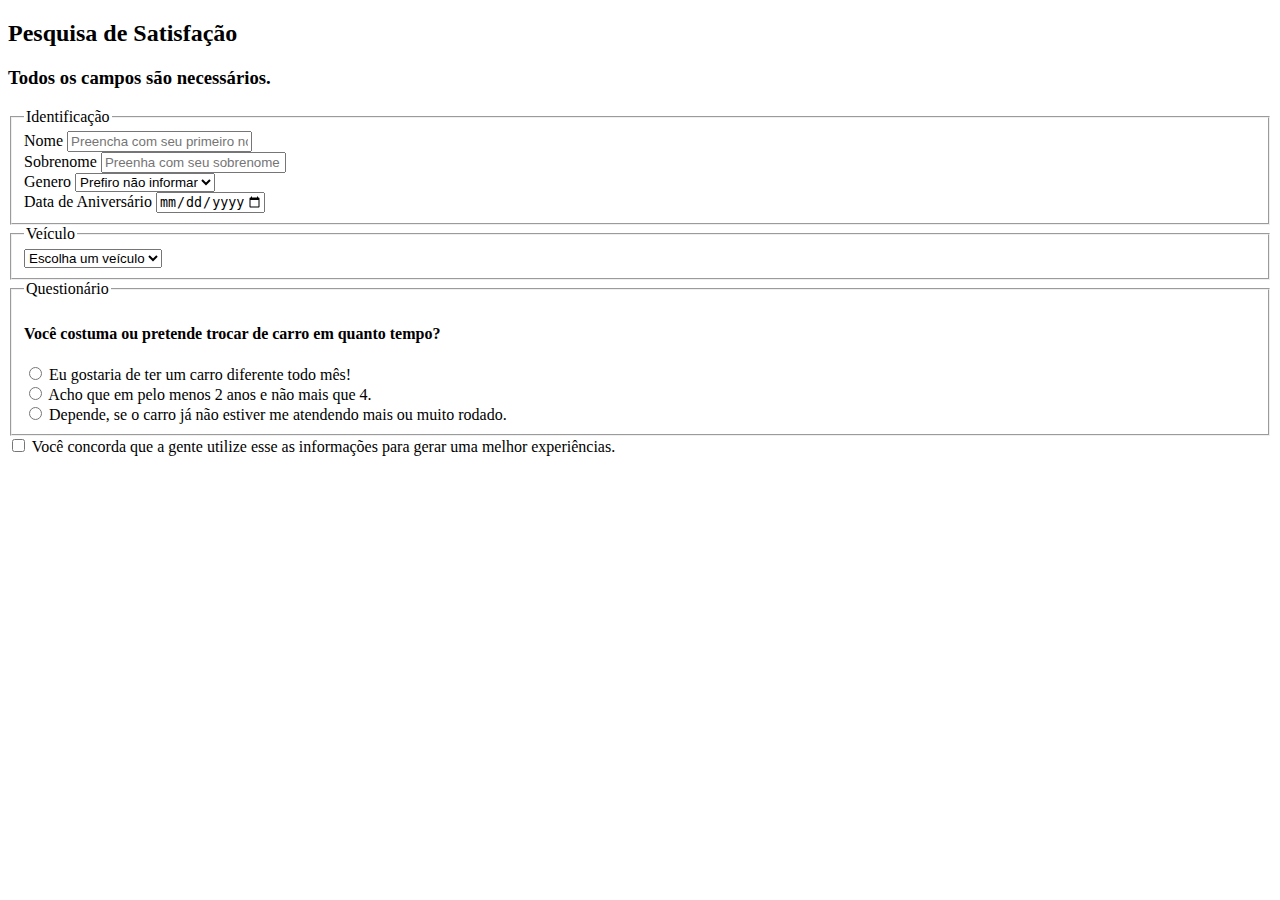
<file: index.html>
<!DOCTYPE html>
<html lang="pt-br">
<head>
    <meta charset="UTF-8">
    <title>Aula 14 - Personalizando formulários</title>
</head>
<body>
    <section>
        <h2 class="cabecalho__titulo">Pesquisa de Satisfação</h2>
        <h3 class="cabecalho__subtitulo">Todos os campos são necessários.</h3>
        <form class="formulario" action="" method="GET">
            <!--
                fieldset permite agrupar quando existem vários elementos do formulário associados.
                Obs.: Cada fieldset deve ter uma legenda.
            -->
            <fieldset class="formulario__grupo">
                <!--
                    legend: É o texto que descreve o grupo dos elementos do formulário.
                -->
                <legend class="formulario__legenda">Identificação</legend>
                <div class="formulario__linha">
                    <label class="formulario__rotulo" for="nome">Nome</label>
                    <input 
                        class="formulario__campo" 
                        type="text" 
                        name="nome"
                        id="nome"
                        placeholder="Preencha com seu primeiro nome"
                        required
                    >
                </div>
                <div class="formulario__linha">
                    <label class="formulario__rotulo" for="sobrenome">Sobrenome</label>
                    <input 
                        class="formulario__campo" 
                        type="text"
                        name="sobrenome"
                        id="sobrenome" 
                        placeholder="Preenha com seu sobrenome"
                        required
                    >
                </div>
                <div class="formulario__linha">
                    <label class="formulario__rotulo" for="genero">Genero</label>
                    <select name="genero" id="genero">
                        <option value="feminino">Feminino</option>
                        <option value="masculino">Masculino</option>
                        <option value="outros" selected>Prefiro não informar</option>
                    </select>
                </div>
                <div class="formulario__linha">
                    <label class="formulario__rotulo" for="aniversario">Data de Aniversário</label>
                    <!-- 
                        type="date" permite trabalhar com tipos data
                        min: a partir de que data o campo irá permitir guardar a data.
                        max: até que data o campo irá permitir guardar a data.
                    -->
                    <input 
                        type="date" 
                        name="aniversario" 
                        id="aniversario" 
                        min="1900-01-01" 
                        max="2000-01-01"
                    >
                </div>
            </fieldset>
            <fieldset class="formulario__grupo">
                <legend>Veículo</legend>
                <select name="veiculo" id="veiculo">
                    <option disabled selected>Escolha um veículo</option>
                    <optgroup label="Fiat">
                        <option value="argo">Argo</option>
                        <option value="uno">Uno</option>
                        <option value="cronos">Cronos</option>
                        <option value="toro">Toro</option>
                    </optgroup>
                    <optgroup label="Nissan">
                        <option value="kicks">Kicks</option>
                        <option value="frontier">Frontier</option>
                        <option value="leaf">Leaf</option>
                        <option value="versa">Versa</option>
                    </optgroup>
                    <optgroup label="Volkswagen">
                        <option value="golf">Golf</option>
                        <option value="jetta">Jetta</option>
                        <option value="gold">Gol</option>
                        <option value="nivus">Nivus</option>
                    </optgroup>
                    <optgroup label="Chevrolet">
                        <option value="onix">Onix</option>
                        <option value="tracker">Tracker</option>
                        <option value="montana">Montana</option>
                        <option value="cruze">Cruze</option>
                    </optgroup>
                </select>
            </fieldset>
            <fieldset class="formulario__grupo">
                <legend>Questionário</legend>
                <section class="questao__linha">
                    <h4>Você costuma ou pretende trocar de carro em quanto tempo?</h4>
                    <div class="formulario__linha">
                        <input type="radio" name="questao1" id="resposta11" value="1">
                        <label for="resposta11">Eu gostaria de ter um carro diferente todo mês!</label>
                    </div>
                    <div class="formulario__linha">
                        <input type="radio" name="questao1" id="resposta12" value="2">
                        <label for="resposta12">Acho que em pelo menos 2 anos e não mais que 4.</label>
                    </div>
                    <div class="formulario__linha">
                        <input type="radio" name="questao1" id="resposta13" value="3">
                        <label for="resposta13">Depende, se o carro já não estiver me atendendo mais ou muito rodado.</label>
                    </div>
                </section>
            </fieldset>
            <div class="formulario__linha">
                <div>
                    <input type="checkbox" name="termos" id="termos" value="termos">
                    <label for="termos">Você concorda que a gente utilize esse as informações para gerar uma melhor experiências.</label>
                </div>
            </div>
        </form>
    </section> 
</body>
</html>
</file>
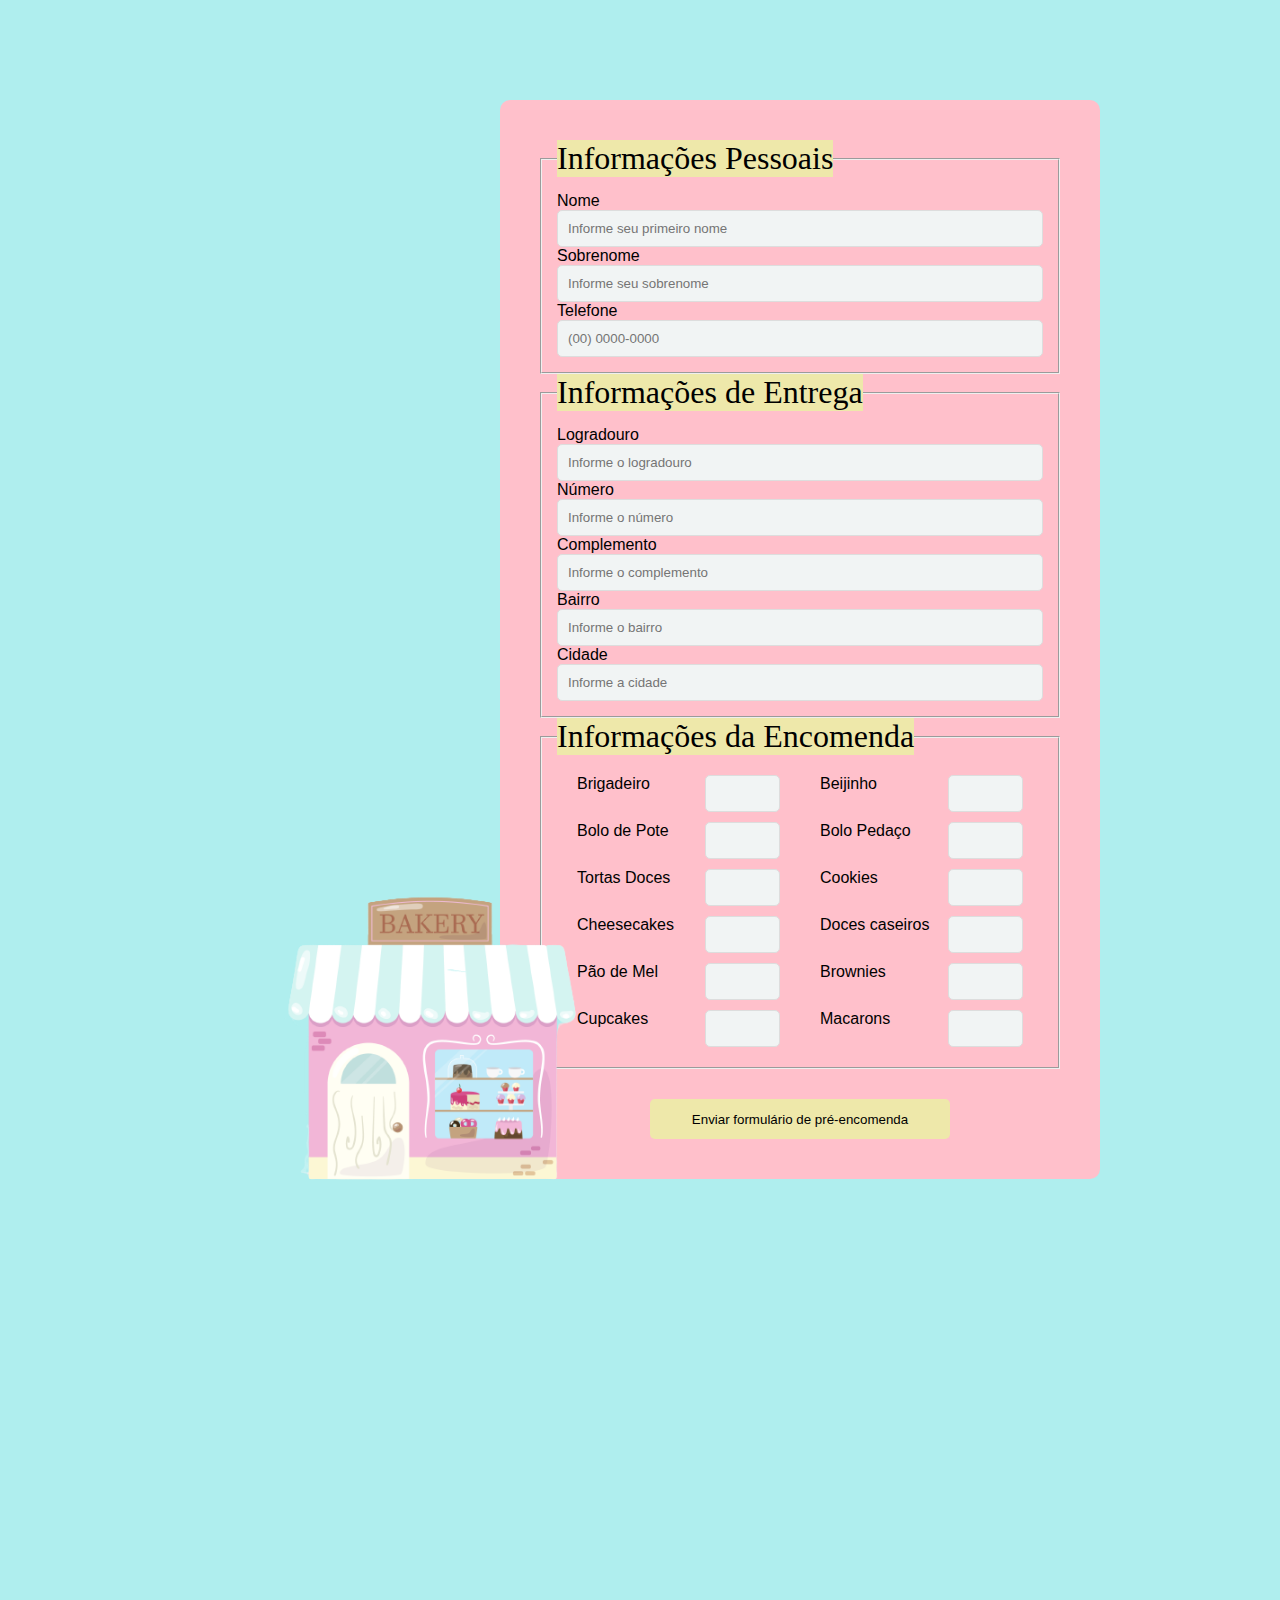
<file: exMesa-Sala01/index.html>
<!DOCTYPE html>
<html lang="pt-br">
<head>
    <meta charset="UTF-8">
    <title>Mesa de Trabalho - Aula 14</title>
    <link rel="stylesheet" href="./css/style.css">
</head>
<body>

   

    <section>
        <form
        class="form-vendas"
        action=""
        method="GET"
        >
            <fieldset class="form-sections">

        
                <legend class="form-legends">
                    Informações Pessoais
                </legend>
                <div class=form-lines>
                    <label
                    class="form-labels"
                    for="name"
                    >
                        Nome
                    </label>
                    <input
                    class="form-fields"
                    type="text"
                    name="name"
                    id="name"
                    placeholder="Informe seu primeiro nome"
                    required
                    >
                </div>
                <div class=form-lines>
                    <label
                    class="form-labels"
                    for="surname"
                    >
                        Sobrenome
                    </label>
                    <input
                    class="form-fields"
                    type="text"
                    name="surname"
                    id="surname"
                    placeholder="Informe seu sobrenome"
                    required
                    >
                </div>
                <div class=form-lines>
                    <label
                    class="form-labels"
                    for="phone"
                    >
                        Telefone
                    </label>
                    <input
                    class="form-fields"
                    type="text"
                    name="surname"
                    id="surname"
                    placeholder="(00) 0000-0000"
                    required
                    >
                </div>
            </fieldset>
            <fieldset class="form-sections">
                <legend class="form-legends">
                    Informações de Entrega
                </legend>
                <div class=form-lines>
                    <label
                    class="form-labels"
                    for="address-street"
                    >
                        Logradouro
                    </label>
                    <input
                    class="form-fields"
                    type="text"
                    name="address-street"
                    id="address-street"
                    placeholder="Informe o logradouro"
                    required
                    >
                </div>
                <div class=form-lines>
                    <label
                    class="form-labels"
                    for="address-number"
                    >
                        Número
                    </label>
                    <input
                    class="form-fields"
                    type="text"
                    name="address-number"
                    id="address-number"
                    placeholder="Informe o número"
                    required
                    >
                    <label
                    class="form-labels"
                    for="address-comp"
                    >
                        Complemento
                    </label>
                    <input
                    class="form-fields"
                    type="text"
                    name="address-comp"
                    id="address-comp"
                    placeholder="Informe o complemento"
                    >
                </div>
                <div class=form-lines>
                    <label
                    class="form-labels"
                    for="neighborhood"
                    >
                        Bairro
                    </label>
                    <input
                    class="form-fields"
                    type="text"
                    name="neighborhood"
                    id="neighborhood"
                    placeholder="Informe o bairro"
                    required
                    >
                </div>
                <div class=form-lines>
                    <label
                    class="form-labels"
                    for="city"
                    >
                        Cidade
                    </label>
                    <input
                    class="form-fields"
                    type="text"
                    name="city"
                    id="city"
                    placeholder="Informe a cidade"
                    required
                    >
                </div>
            </fieldset>
            <fieldset class="form-sections">
                <legend>
                    Informações da Encomenda
                </legend>
                    <div class="options">
                        <div class=form-lines>
                            <div class="form-items">
                                <label for="brigadeiro">
                                    Brigadeiro
                                </label>
                                <input
                                type="number" class="qtd"
                                name="doces"
                                value = "brigadeiro"
                                id="brigadeiro"
                                min="0"
                                max="99"
                                maxlength="2"
                                >
                            </div>
                            <div class="form-items">
                                <label for="beijinho">
                                    Beijinho
                                </label>
                                <input
                                type="number" class="qtd"
                                name="doces"
                                value = "beijinho"
                                id = "beijinho"
                                min="0"
                                max="99"
                                maxlength="2"
                                >
                            </div>
                        </div>
                        <div class="form-lines">
                            <div class="form-items">
                                <label for="bolo-pote">
                                    Bolo de Pote
                                </label>
                                <input
                                type="number" class="qtd"
                                name="doces"
                                value = "bolo-pote"
                                id="bolo-pote"
                                min="0"
                                max="99"
                                maxlength="2"
                                >
                            </div>
                            <div class="form-items">
                                <label for="bolo-pedaço">
                                    Bolo Pedaço
                                </label>
                                <input
                                type="number" class="qtd"
                                name="doces"
                                value = "bolo-pedaço"
                                id="bolo-pedaço"
                                min="0"
                                max="99"
                                maxlength="2"
                                >
                            </div>
                        </div>
                        <div class="form-lines">
                            <div class="form-items">
                                <label for="tortas-doces">
                                    Tortas Doces
                                </label>
                                <input
                                type="number" class="qtd"
                                name="doces"
                                value = "tortas-doces"
                                id="tortas-doces"
                                min="0"
                                max="99"
                                maxlength="2"
                                >
                            </div>
                            <div class="form-items">
                                <label for="cookies">
                                    Cookies
                                </label>
                                <input
                                type="number" class="qtd"
                                name="doces"
                                value = "cookies"
                                id="cookies"
                                min="0"
                                max="99"
                                maxlength="2"
                                >
                            </div>
                        </div>
                        <div class="form-lines">
                            <div class="form-items">
                                <label for="cheesecakes">
                                    Cheesecakes
                                </label>
                                <input
                                type="number" class="qtd"
                                name="doces"
                                value = "cheesecakes"
                                id="cheesecakes"
                                min="0"
                                max="99"
                                maxlength="2"
                                >
                            </div>
                            <div class="form-items">
                                <label for="doces-caseiros">
                                    Doces caseiros
                                </label>
                                <input
                                type="number" class="qtd"
                                name="doces"
                                value = "doces-caseiros"
                                id="doces-caseiros"
                                min="0"
                                max="99"
                                maxlength="2"
                                >
                            </div>
                        </div>
                        <div class="form-lines">
                            <div class="form-items">
                                <label for="pao-de-mel">
                                    Pão de Mel
                                </label>
                                <input
                                type="number" class="qtd"
                                name="doces"
                                value = "pao-de-mel"
                                id="pao-de-mel"
                                min="0"
                                max="99"
                                maxlength="2"
                                >
                            </div>
                            <div class="form-items">
                                <label for="brownies">
                                    Brownies
                                </label>
                                <input
                                type="number" class="qtd"
                                name="doces"
                                value = "brownies"
                                id="brownies"
                                min="0"
                                max="99"
                                maxlength="2"
                                >
                            </div>
                        </div>
                        <div class="form-lines">
                            <div class="form-items">
                                <label for="cupcakes">
                                    Cupcakes
                                </label>
                                <input
                                type="number" class="qtd"
                                name="doces"
                                value = "cupcakes"
                                id="cupcakes"
                                min="0"
                                max="99"
                                maxlength="2"
                                >
                            </div>
                            <div class="form-items">
                                <label for="macarons">
                                    Macarons
                                </label>
                                <input
                                type="number" class="qtd"
                                name="doces"
                                value = "macarons"
                                id="macarons"
                                min="0"
                                max="99"
                                maxlength="2"
                                >
                            </div>
                        </div>
                    </div>
                </div>
            </fieldset>
            <div class="form-sections buttons">
                <button type="submit">Enviar formulário de pré-encomenda</button>
            </div>
        </form>
    </section>

    <span>
        <img src="./img/picture-2.png" alt="">
    </span>
</body>
</file>
<file: exMesa-Sala01/css/style.css>
/* UNIVERSAL */

*{
    margin: 0;
    padding: 0;
    box-sizing:border-box; 
}

/* FONTES */
@import url('https://fonts.googleapis.com/css2?family=Roboto&display=swap'); /* Body */
@import url('https://fonts.googleapis.com/css2?family=Great+Vibes&display=swap');/* Legend */


/* Body */

body{
    background-color: #afeeee; 
    font-family: 'Roboto', sans-serif;
}

/* FORM */
form{
    background-color: pink;
    width: 600px;
    position: relative;
    left: 500px;
    margin-top: 100px; margin-bottom: 50px;
    padding: 40px;
    border-radius: 10px;
}

legend{
    background-color: rgb(238, 232, 170);
    font-family: 'Great Vibes', cursive;
    font-size: xx-large;
}

fieldset{
    padding: 15px;
}

input {
    padding: 10px;
    border-radius: 5px;
    border: 1px solid #ddd;
    border-radius: 5px;
    background-color: #f1f4f4;
    width: 100%;
    outline: none;
}

input:hover{
    background-color: palegoldenrod;
}

.options > .form-lines {
    position:relative;
    display: flex;
}

.form-items {
    position: relative;
    margin: 5px 20px;
    width: 50%;
    display: flex;
    flex: 50%;
    justify-content: space-between;
}

.qtd {
    width: 75px;
    border-radius: 5px;
    
}

.buttons {
    display: flex;
    justify-content: center;
    align-items: center;
}

button {
    background-color:palegoldenrod;
    border: 0;
    width: 300px;
    height: 40px;
    border-radius: 5px;
    margin-top: 30px;
}
/* IMAGEM DA CASINHA */
img{
    width: 550px;
    position: relative;
    top: -363px;
    left: 150px;
}
</file>
